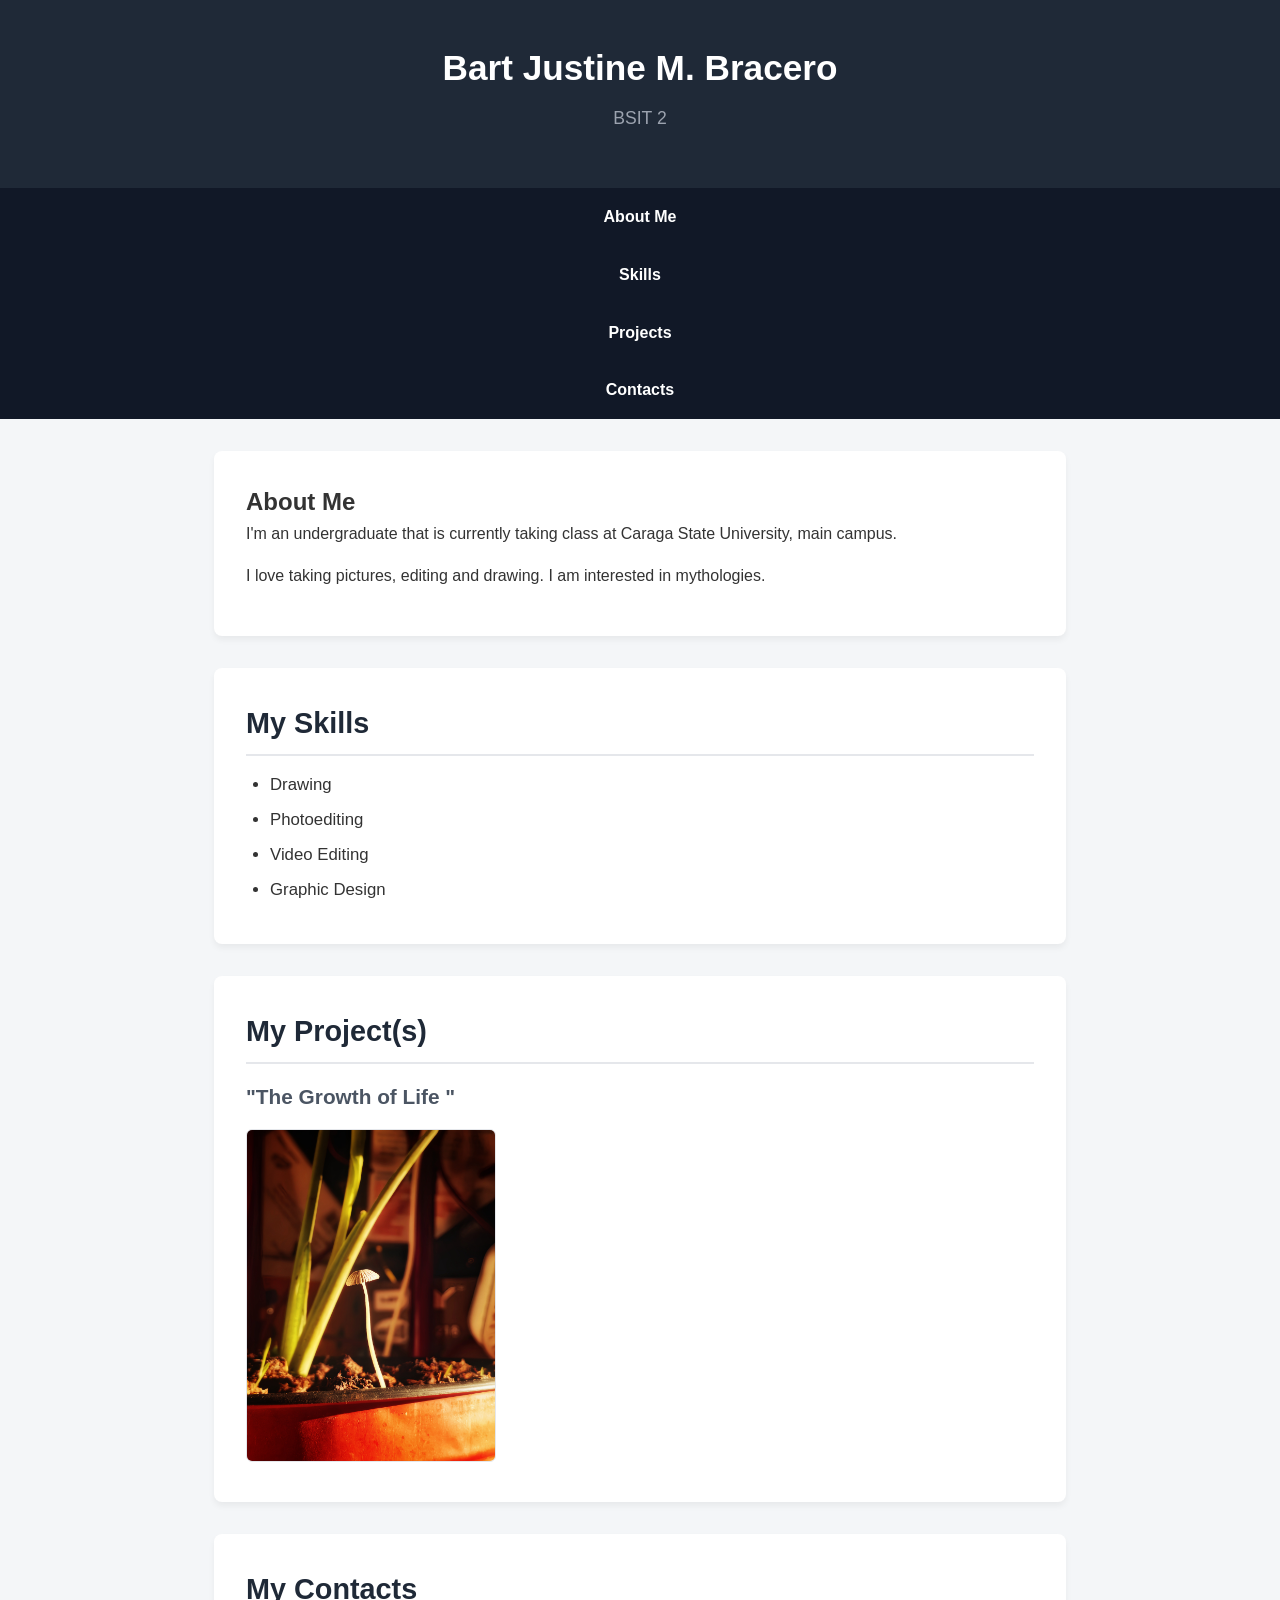
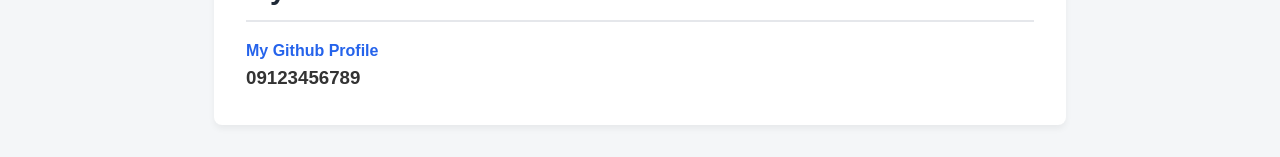
<file: index.html>
<!DOCTYPE html>
<html>
    <head>
        <meta charset= "UTF-8">
            <meta name = "description" content="Bart Justine M. Bracero's Personal Portfolio">
            <title> Bart Justine M. Bracero E-Portfolio </title>
<link rel="stylesheet" href="style.css">
    </head>

    <body>
    <header>
        <h1> Bart Justine M. Bracero </h1>
        <p> BSIT 2 </p>
    </header>

    <nav>
        <ul> <a href="#about"> About Me</a></ul>
        <ul> <a href="#skills"> Skills </a></ul>
        <ul> <a href="#projects"> Projects </a></ul>
        <ul> <a href="#contacts"> Contacts </a></ul>
    </nav>

   <main>
     <section id = "about">
    <h1> About Me </h1>
    <p> I'm an undergraduate that is currently taking class at
        Caraga State University, main campus.
    </p>

    <p> I love taking pictures, editing
        and drawing. I am interested in mythologies.</p>
    </section>

    <section id = "skills">
    <h2> My Skills </h2>

    <ul>
        <li> Drawing </li>
        <li> Photoediting </li>
        <li> Video Editing </li>
        <li> Graphic Design </li>

    </ul>
    </section>

    <section id = "projects">
        <h2> My Project(s) </h2>
        <h3> "The Growth of Life "</h3>

        <img src = "IMG_20260830063408171.jpg" alt = "A Photo Showcasing the growth of Life" width= "250">

    </section>

    <section id ="contacts">

        <h2> My Contacts </h2>

    <a href ="https://github.com/BartBracero"> My Github Profile</a>
    <h3> 09123456789 </h3>

    </section>



     </main>
    </body>










</html>
</file>
<file: style.css>
* {
    box-sizing: border-box;
    margin: 0;
    padding: 0;
}

body {
    font-family: Arial, sans-serif;
    line-height: 1.6;
    color: #333333;
    background-color: #f4f6f8;
}


header {
    background-color: #1f2937;
    color: #ffffff;
    text-align: center;
    padding: 2.5rem 1rem;
}

header h1 {
    font-size: 2.2rem;
    margin-bottom: 0.5rem;
}

header p {
    font-size: 1.1rem;
    color: #9ca3af;
}

nav {
    background-color: #111827;
    position: sticky;
    top: 0;
    z-index: 100;
}

nav ul {
    display: flex;
    justify-content: center;
    list-style: none;
    flex-wrap: wrap;
}

nav li {
    margin: 0;
}

nav a {
    display: block;
    color: #ffffff;
    text-decoration: none;
    padding: 1rem 1.5rem;
    font-weight: bold;
    transition: background-color 0.2s ease;
}


nav a:hover,
nav a:focus {
    background-color: #374151;
    outline: 3px solid #60a5fa; /* Accessible focus outline */
}


main {
    max-width: 900px;
    margin: 2rem auto;
    padding: 0 1.5rem;
}

section {
    background-color: #ffffff;
    padding: 2rem;
    margin-bottom: 2rem;
    border-radius: 8px;
    box-shadow: 0 4px 6px rgba(0, 0, 0, 0.05);
}

h2 {
    font-size: 1.8rem;
    color: #1f2937;
    margin-bottom: 1rem;
    border-bottom: 2px solid #e5e7eb;
    padding-bottom: 0.5rem;
}

p {
    margin-bottom: 1rem;
    font-size: 1rem;
}


#skills ul {
    list-style-type: disc;
    padding-left: 1.5rem;
}

#skills li {
    margin-bottom: 0.5rem;
    font-size: 1.05rem;
}


#projects h3 {
    font-size: 1.3rem;
    color: #4b5563;
    margin-bottom: 1rem;
}

#projects img {
    max-width: 100%;
    height: auto;
    border-radius: 6px;
    border: 1px solid #e5e7eb;
}


#contacts a {
    color: #2563eb;
    text-decoration: none;
    font-weight: bold;
}

#contacts a:hover,
#contacts a:focus {
    text-decoration: underline;
    outline: 3px solid #60a5fa;
}


@media (max-width: 600px) {
    nav ul {
        flex-direction: column;
        text-align: center;
    }

    header h1 {
        font-size: 1.8rem;
    }

    section {
        padding: 1.2rem;
    }
}
</file>
